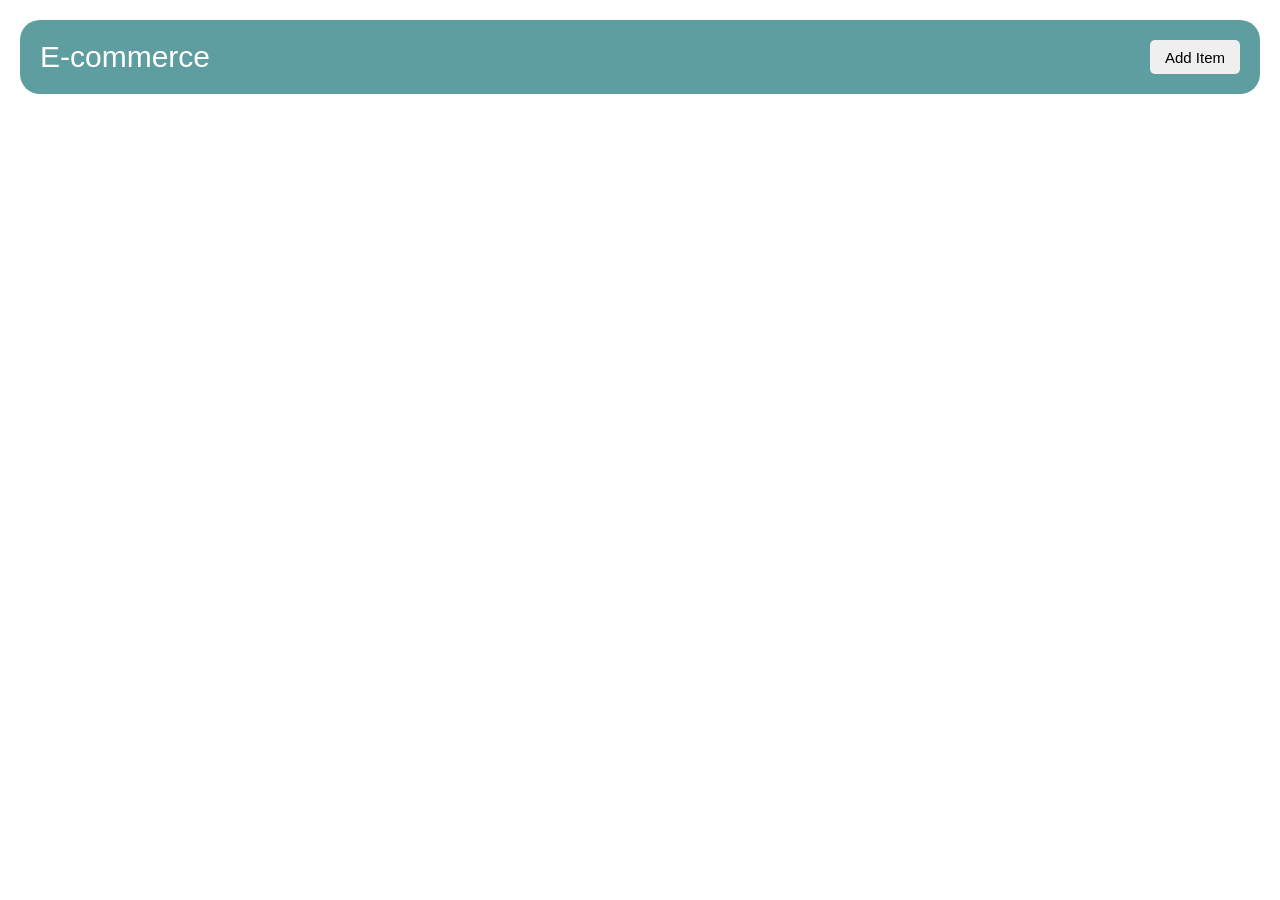
<file: E-Commerce-with-CURD-(-Vanilla-JavaScript-)/index.html>
<!DOCTYPE html>
<html lang="en">

<head>
    <meta charset="UTF-8">
    <meta name="viewport" content="width=device-width, initial-scale=1.0">
    <title>Document</title>

    <link rel="stylesheet" href="style.css">
</head>

<body>

    <div class="main">
        <nav>
            <h5>E-commerce</h5>
            <button id="create" class="btn-1">Add Item</button>
        </nav>

        <div class="products">
            
        </div>
    </div>
    <div class="form">
       
            <form action="">
                <div class="form-head">
         <h5>Create Product</h5>
         <!-- <button id="close" class="btn">x</button> -->
          <h3 id="close" class="btn" >X</h3>
       </div>
                <input type="text" placeholder="Product Name">
                <input type="text" placeholder="Product Discrption">
                <input type="number" placeholder="Product Price">
                <input type="url" placeholder="Image Url">
                <button class="btn-4">Create</button>

            </form>
        </div>


    <script src="script.js"></script>

</body>

</html>
</file>
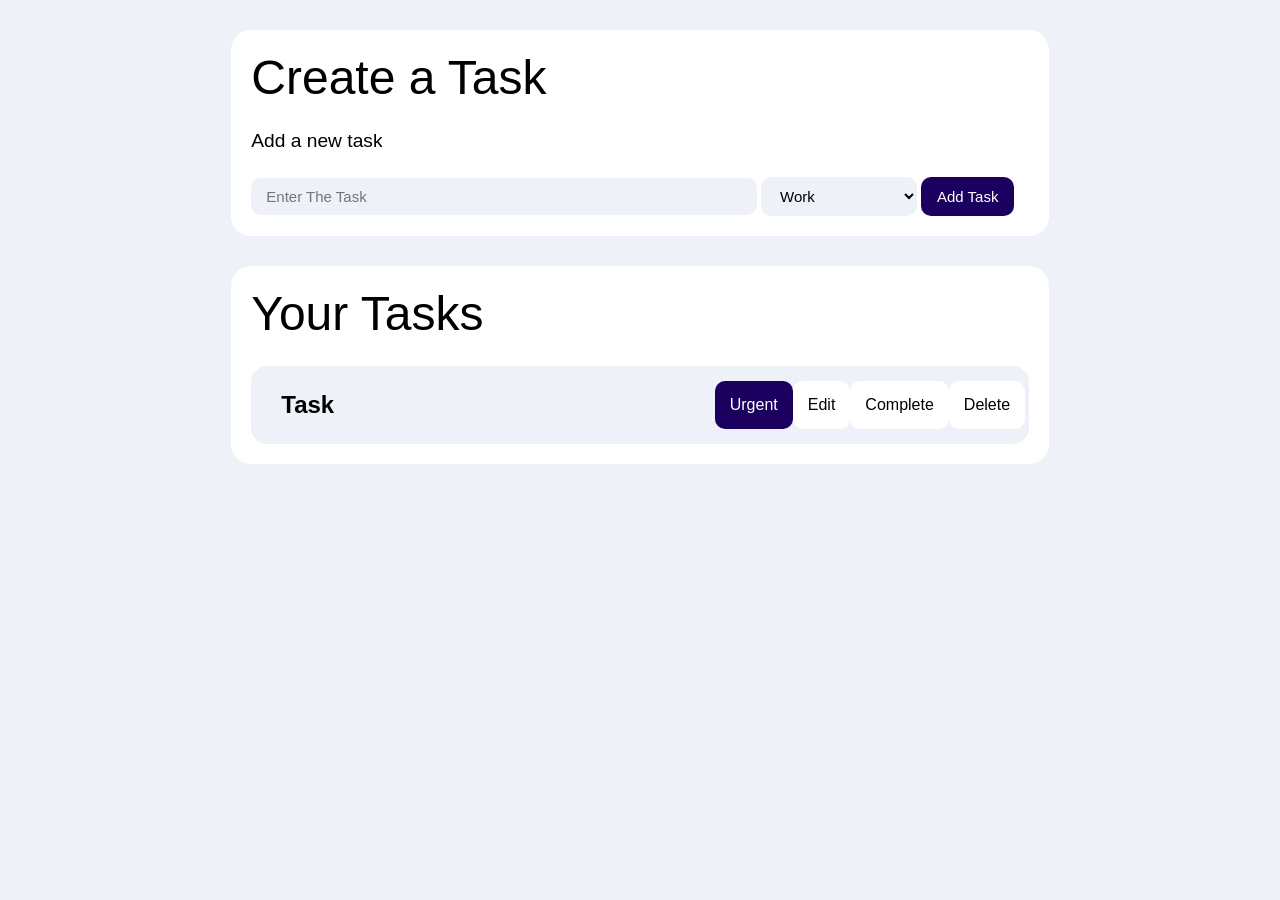
<file: Task-Manager/index.html>
<!DOCTYPE html>
<html lang="en">

<head>
    <meta charset="UTF-8">
    <meta name="viewport" content="width=device-width, initial-scale=1.0">
    <title>Task Manager</title>

    <link rel="stylesheet" href="style.css">
</head>

<body>

    <div class="main">
        <div class="task-asign">
            <h1>Create a Task</h1>
            <p>Add a new task</p>
            <form action="">
                <input type="text" placeholder="Enter The Task">
                <select name="Work">
                    <option>Work</option>
                    <option>Urgent</option>
                    <option>Study</option>

                </select>
                <button class="btn">Add Task</button>
            </form>
        </div>


        <div class="task-apear">
            <h1>Your Tasks</h1>
           
            <div class="task-box">
                <div class="text">
                    <h5>Task</h5>
                </div>
                <div class="btns">
                    <div class="type">Urgent</div>
                    <button class="btn btn-1">Edit</button>
                    <button class="btn btn-2">Complete</button>
                    <button class="btn btn-3">Delete</button>
                </div>
            </div>
        </div>

    </div>

</body>

</html>
</file>
<file: E-Commerce-with-CURD-(-Vanilla-JavaScript-)/style.css>
*{
    margin: 0;
    padding: 0;
    box-sizing: border-box;
}

html,body{
    width: 100%;
    height: 100%;
}

.main{
    width: 100%;
    height: 100%;
    background-color: #fff;
    padding: 20px;
}

nav{
    width: 100%;
    display: flex;
    justify-content: space-between;
    padding: 20px;
    background-color: cadetblue;
    color: #fff;
    font-family: 'Gill Sans', 'Gill Sans MT', Calibri, 'Trebuchet MS', sans-serif;
    border-radius: 20px;
}

nav h5{
    font-size: 30px;
    font-weight: 300;
}

.btn-1{
    padding: 5px 15px;
    font-size: 15px;
    border-radius: 5px;
    border: none;

    transition: all ease .5s;
}


.btn-1:hover{
    cursor: pointer;

    background-color: black;
    color: #fff;
}


.products{
    width: 100%;
    margin-top: 30px;
    display:flex ;
    flex-wrap: wrap;
    gap: 20px;

}

.product-card{
    width: 20%;
    height: 50%;

    border-radius: 20px;
border: 1px solid #000;
    display: flex;
    flex-direction: column;
    gap: 20px;
    overflow: hidden;


    padding: 10px;
}

.product-card .img{
    width: 100%;
    height: 250px;
    background-color: #dadada;
    background-size: cover;
    /* border: 1px solid #000; */
    border-radius: 20px;
    overflow: hidden;
     
     
}

.product-card .img img{
    width: 100%;
    height: 100%;
    object-fit: cover;

    
}

.product-card .text{
    
    font-family: 'Gill Sans', 'Gill Sans MT', Calibri, 'Trebuchet MS', sans-serif;

    display: flex;
    flex-direction: column;
    gap: 5px;
}


.product-card .p-btn{
   
    display: flex;
    justify-content: space-between;
}


.btn-2{
    padding: 10px 20px;
    font-size: 15px;
    border-radius: 5px;
    border: none;
    background-color: rgb(136, 97, 0);
    color: #fff;

    transition: all ease .5s;
}


.btn-2:hover{
    cursor: pointer;

   background-color: #000;
   color:#fff;
    
}


.btn-3{
    padding: 10px 20px;
    font-size: 15px;
    border-radius: 5px;
    border: none;
    background-color: darkred;
    color: #fff;

    transition: all ease .5s;
}


.btn-3:hover{
    cursor: pointer;

    background-color: black;
    color: #fff;
}


.form{
    width: 100%;
    height: 100%;
    background-color: #0000005e;

    position: absolute;
    top: 0;
    left: 0;

    display: none;
    justify-content: center;
    align-items: center;
}

.btn-4{
    padding: 10px 20px;
    font-size: 15px;
    border-radius: 5px;
    border: none;
    background-color: rgb(0, 0, 0);
    color: #fff;
    border-radius: 10px;

    cursor: pointer;
}


form{
    display: flex;
    flex-direction: column;
    width: 40%;
    gap: 20px;
    padding: 20px;
    border-radius: 20px;
    background-color: #ffffff;
}

input{
    padding: 10px;
    outline: none;
    border: 1px solid gray;
    border-radius: 10px;
}

form .form-head{
    width: 100%;
    display: flex;
    justify-content: space-between;
}

form .form-head h5{
    font-size: 30px;
    font-family: 'Franklin Gothic Medium', 'Arial Narrow', Arial, sans-serif;
}


form .form-head .btn{
    padding: 5px 10px;
    font-size: 20px;
    border-radius: 50%;
      background-color: #fff;
      border: none;
      transition: all ease .5s;

       font-family: 'Gill Sans', 'Gill Sans MT', Calibri, 'Trebuchet MS', sans-serif;
    
}

form .form-head .btn:hover{
    cursor: pointer;
    transform: scale(1.4);
    color: red;
   
    
}


@media (max-width: 768px) {

    .main{
        padding: 10px;
    }

    nav{
        flex-direction: column;
        align-items: center;
        gap: 15px;
        padding: 15px;
        text-align: center;
    }

    nav h5{
        font-size: 24px;
    }

    .btn-1{
        width: 100%;
        padding: 10px;
    }

    .products{
        justify-content: center;
        gap: 20px;
    }

    .product-card{
        width: 100%;
        height: auto;
    }

    .product-card .img{
        height: 220px;
    }

    .product-card .text h2{
        font-size: 22px;
    }

    .product-card .text p{
        font-size: 15px;
    }

    .product-card .p-btn{
        flex-direction: column;
        gap: 10px;
    }

    .btn-2,
    .btn-3{
        width: 100%;
    }

    form{
        width: 95%;
        padding: 15px;
    }

    form .form-head h5{
        font-size: 24px;
    }

    input{
        font-size: 16px;
    }

    .btn-4{
        width: 100%;
    }

}
</file>
<file: Task-Manager/style.css>
@font-face {
    font-family:main-font;
    src: url(./fonts/RecklessCondensedS-TRIAL-Book.woff);
}

*{
    margin: 0;
    padding: 0;
    box-sizing: border-box;
    font-family: 'Gill Sans', 'Gill Sans MT', Calibri, 'Trebuchet MS', sans-serif;
}

html,body{
    width: 100%;
    height: 100%;
}

.main{
    width: 100%;
    height: 100%;
    background-color: #eef1f7;
    display: flex;
    flex-direction: column;
    gap:30px;
    align-items: center;
    justify-content: flex-start;
    padding: 30px;
}

.task-asign{
    width: 67%;
    background-color: #fff;
    padding: 20px;
    border-radius: 20px;
    display: flex;
    flex-direction: column;
    gap: 25px;
}

.task-asign h1{
    font-size: 3rem;
    font-weight: 400;
}

.task-asign p{
    font-size: 1.2rem;
    
}

.task-asign form{
    width: 100%;
}

.task-asign form input{
    width: 65%;
     padding: 10px 15px;
     font-size: 15px;
     background-color: #eef1f7;
     border: none;
     border-radius: 10px;
}

.task-asign form select{
    width: 20%;
     padding: 10px 15px;
     font-size: 15px;
     background-color: #eef1f7;
     border: none;
     border-radius: 10px;
}

.task-asign form .btn{
    padding: 10px 15px;
    font-size: 15px;
    background-color: rgb(28, 0, 95);
    color: #fff;
    border-radius: 10px;
     border: 1px solid  rgba(29, 0, 95, 0);
    transition: all ease .5s;

    
}

.task-asign form .btn:hover{
    cursor: pointer;
    background-color: #eef1f7;
    color: rgb(28, 0, 95);
    border: 1px solid  rgb(28, 0, 95);
}


.task-apear{
    width: 67%;
    background-color: #fff;
    padding: 20px;
    border-radius: 20px;

    display: flex;
    flex-direction: column;
    gap: 25px;
}
.task-apear h1{

    font-size: 3rem;
    font-weight: 400;

}

.task-apear .task-box{
    display: flex;
    width: 100%;
    background-color: #eef1f7;
    justify-content: space-between;
     padding: 15px 15px;

     border-radius: 1rem;
}

.task-apear .task-box .text{
    width: 60%;
    padding: 10px 15px;
    
}

.task-apear .task-box .text h5{
    font-size: 1.5rem;
    font-size: 100;
    
}


.task-apear .task-box .btns{
    display: flex;
    justify-content: space-evenly;
    width: 40%;
}

.task-apear .task-box .btns .type{
   padding: 5px 15px;
   border-radius: 10px;
 background-color: rgb(28, 0, 95);
 color: #fff;
 display: flex;
 align-items: center;


}



.task-apear .task-box .btns  .btn{
   padding: 10px 15px;
   border-radius: 10px;
   border: none;
   font-size: 1rem;
  background-color: #fff;
   transition: all ease .5s;
  
}

.task-apear .task-box .btns  .btn:hover{
   padding: 10px 15px;
   cursor: pointer;
  
}

.task-apear .task-box .btns .btn-1:hover{
    background-color: goldenrod;
    color: #fff;
}

.task-apear .task-box .btns .btn-2:hover{
    background-color: rgb(99, 165, 0);
    color: #fff;
}

.task-apear .task-box .btns .btn-3:hover{
    background-color: darkred;
    color: #fff;
}
</file>
